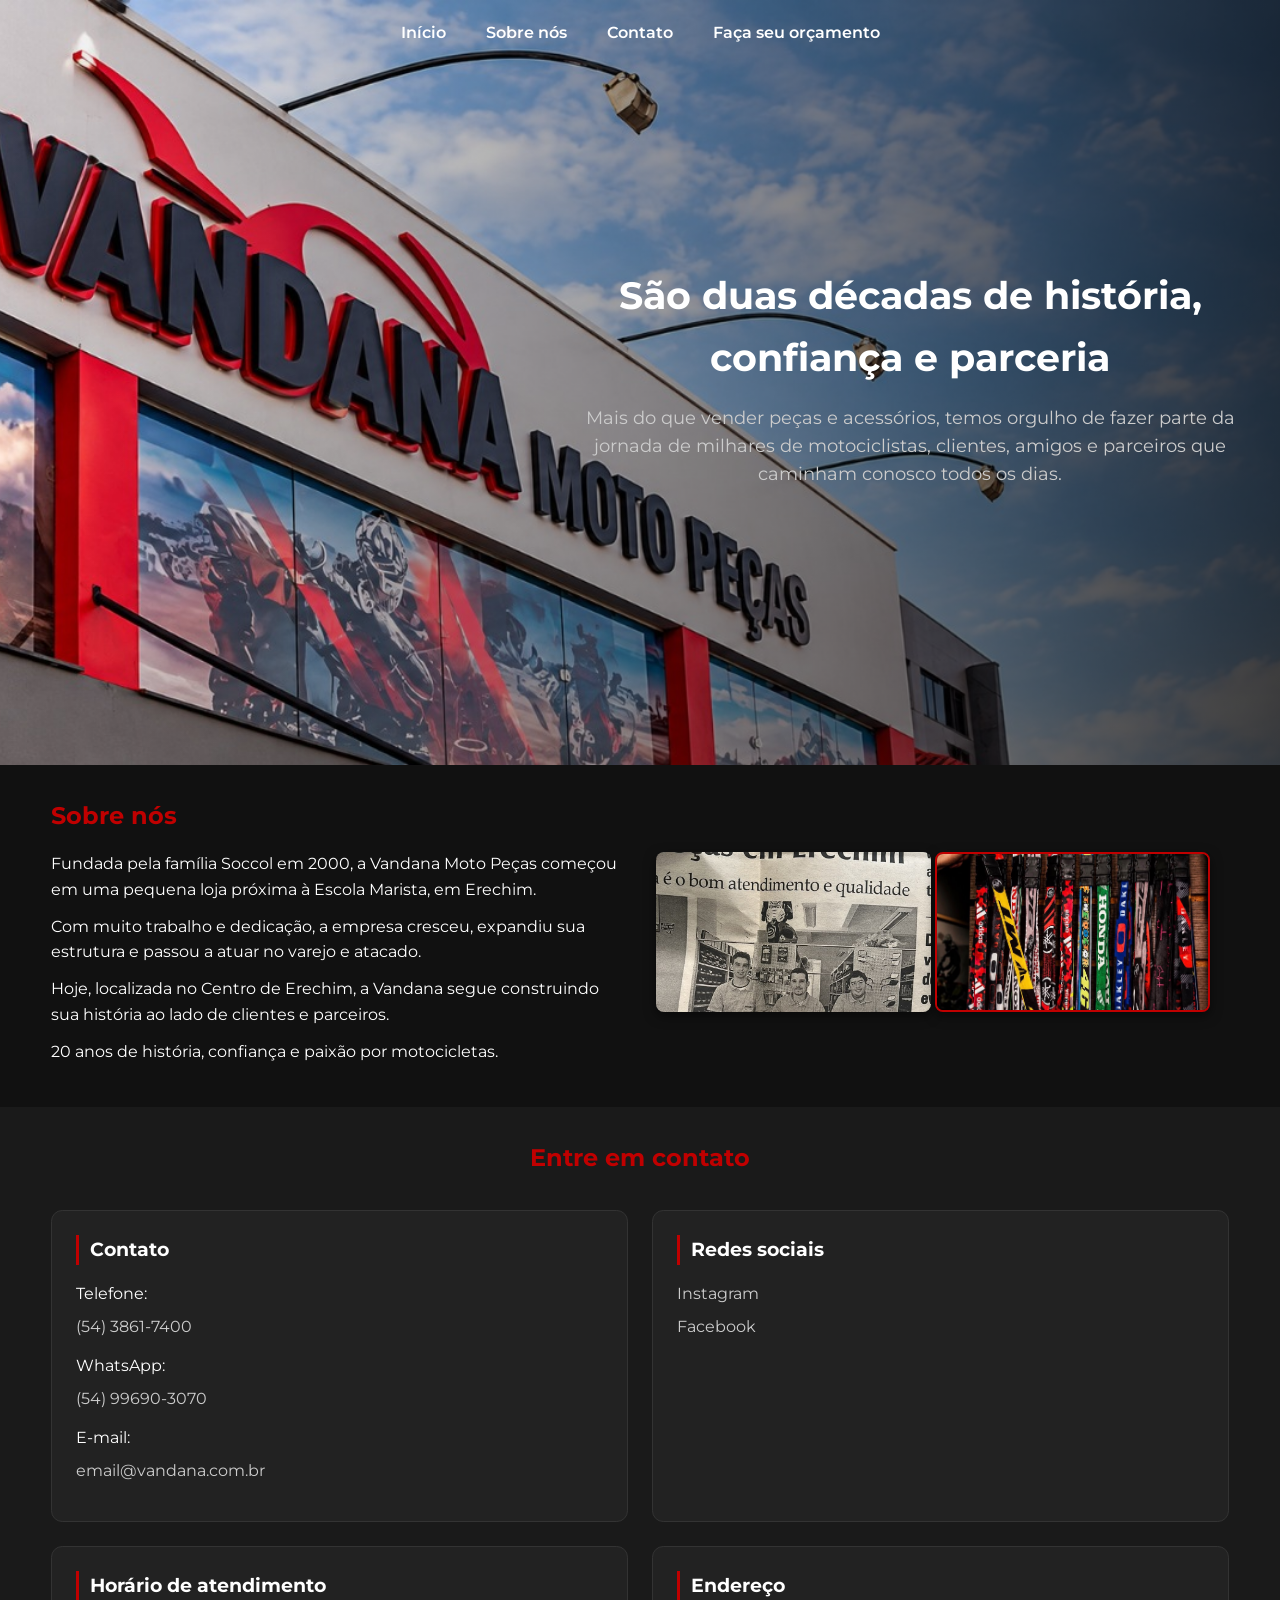
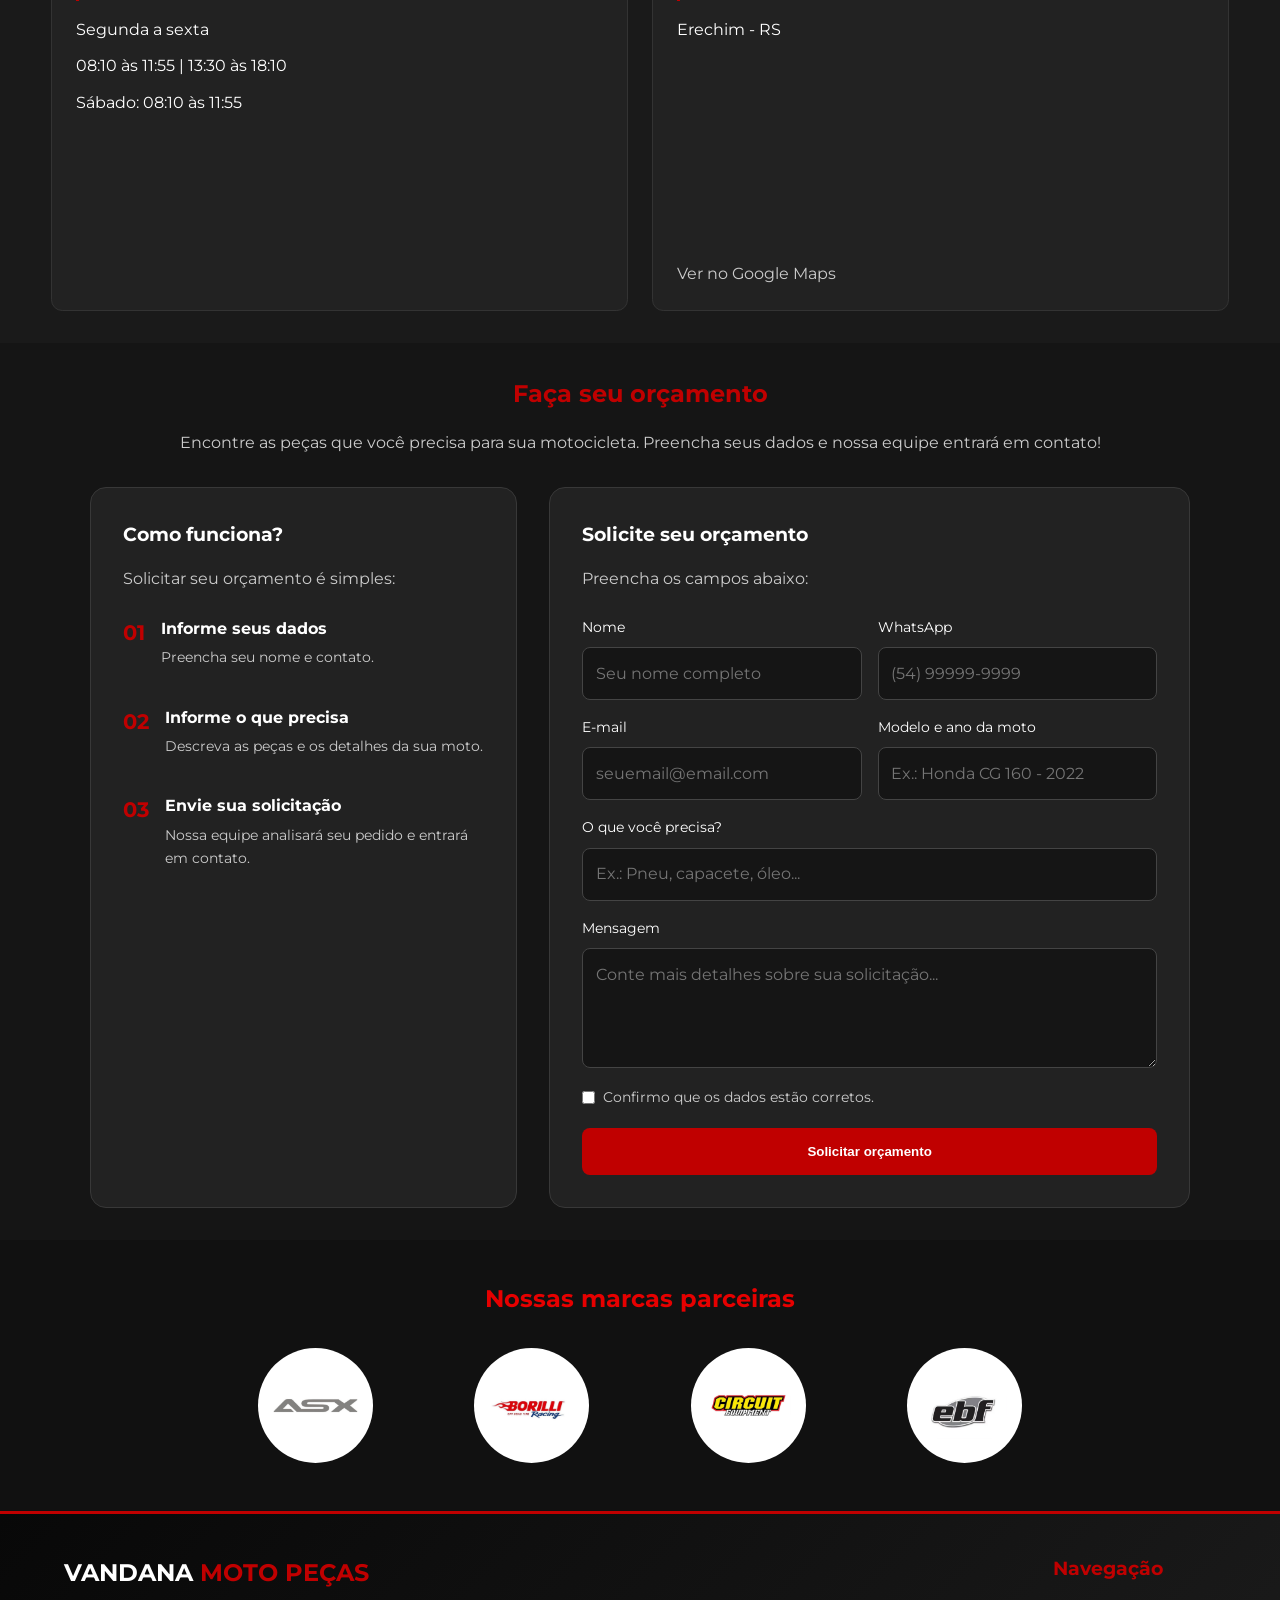
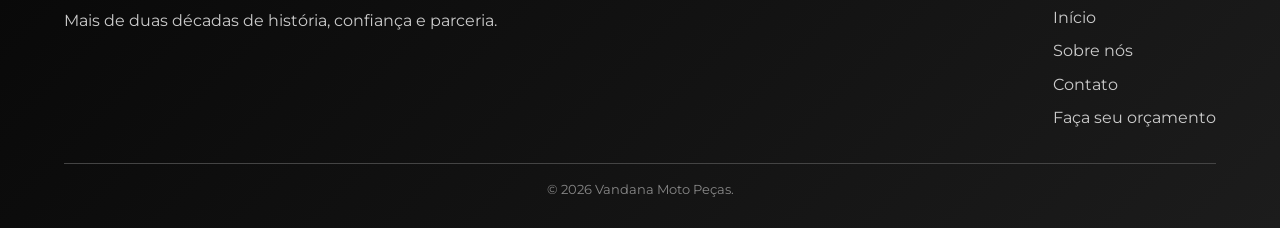
<file: index.html>
<!DOCTYPE html>
<html lang="pt-BR">

<head>
    <meta charset="UTF-8">
    <meta name="viewport" content="width=device-width, initial-scale=1.0">
    <link rel="stylesheet" href="style.css">
    <link rel="stylesheet"
href="https://cdn.jsdelivr.net/npm/swiper@11/swiper-bundle.min.css">

    <title>Vandana Moto Peças</title>
</head>

<body>
    <header>

        <nav>
            <a href="#inicio">Início</a>
            <a href="#sobre">Sobre nós</a>
            <a href="#contato">Contato</a>
            <a href="#orcamento">Faça seu orçamento</a>
        </nav>

    </header>
    <main>
        <section id="inicio">
            <div>
                <h1>
                    São duas décadas de história,
                    confiança e parceria
                </h1>
                <p>
                    Mais do que vender peças e acessórios,
                    temos orgulho de fazer parte da jornada
                    de milhares de motociclistas, clientes,
                    amigos e parceiros que caminham conosco
                    todos os dias.
                </p>
            </div>
        </section>

        <section id="sobre">

            <div>
                <h2>Sobre nós</h2>
                <p>
                    Fundada pela família Soccol em 2000,
                    a Vandana Moto Peças começou em uma
                    pequena loja próxima à Escola Marista,
                    em Erechim.
                </p>
                <p>
                    Com muito trabalho e dedicação,
                    a empresa cresceu, expandiu sua estrutura
                    e passou a atuar no varejo e atacado.
                </p>
                <p>
                    Hoje, localizada no Centro de Erechim,
                    a Vandana segue construindo sua história
                    ao lado de clientes e parceiros.
                </p>
                <p>
                    20 anos de história, confiança e paixão
                    por motocicletas.
                </p>
            </div>
            <div>
                <img src="imagens/historia.jpg" alt="História da Vandana Moto Peças">
                <img src="imagens/imagemcordao.jpg" alt="Cordão de chave">
            </div>
        </section>

       
<section id="contato">
    <h2>Entre em contato</h2>

    <div class="contato-grid">

        <div class="contato-card">
            <h3>Contato</h3>
            <ul>
                <li>Telefone: <a href="tel:+555438617400">(54) 3861-7400</a></li>
                <li>WhatsApp: <a href="https://wa.me/5554996903070">(54) 99690-3070</a></li>
                <li>E-mail: <a href="mailto:email@vandana.com.br">email@vandana.com.br</a></li>
            </ul>
        </div>

        <div class="contato-card">
            <h3>Redes sociais</h3>
            <a href="#">Instagram</a>
            <a href="#">Facebook</a>
        </div>

        <div class="contato-card">
            <h3>Horário de atendimento</h3>
            <p>Segunda a sexta</p>
            <p>08:10 às 11:55 | 13:30 às 18:10</p>
            <p>Sábado: 08:10 às 11:55</p>
        </div>

        <div class="contato-card">
            <h3>Endereço</h3>
            <p>Erechim - RS</p>
            <iframe
                src="https://www.google.com/maps?q=Vandana+Moto+Peças,+Erechim,+RS&output=embed"
                loading="lazy"
                title="Localização da Vandana Moto Peças">
            </iframe>
            <a href="https://www.google.com/maps/search/?api=1&query=Vandana+Moto+Peças,+Erechim,+RS"
            target="_blank" rel="noopener">
                Ver no Google Maps
            </a>
        </div>

    </div>
</section>

<section id="orcamento">

    <h2>Faça seu orçamento</h2>
    <p class="orcamento-intro">
        Encontre as peças que você precisa para sua motocicleta.
        Preencha seus dados e nossa equipe entrará em contato!
    </p>

    <div class="orcamento-container">

        <!-- Como funciona -->
        <div class="orcamento-info">
            <h3>Como funciona?</h3>
            <p>Solicitar seu orçamento é simples:</p>

            <div class="etapa">
                <span>01</span>
                <div>
                    <h4>Informe seus dados</h4>
                    <p>Preencha seu nome e contato.</p>
                </div>
            </div>

            <div class="etapa">
                <span>02</span>
                <div>
                    <h4>Informe o que precisa</h4>
                    <p>Descreva as peças e os detalhes da sua moto.</p>
                </div>
            </div>

            <div class="etapa">
                <span>03</span>
                <div>
                    <h4>Envie sua solicitação</h4>
                    <p>Nossa equipe analisará seu pedido e entrará em contato.</p>
                </div>
            </div>
        </div>

        <!-- Formulário -->
        <div class="orcamento-formulario">
            <h3>Solicite seu orçamento</h3>
            <p>Preencha os campos abaixo:</p>

            <form>
                <div class="campos-formulario">

                    <div>
                        <label for="nome">Nome</label>
                        <input type="text" id="nome" name="nome"
                            placeholder="Seu nome completo" required>
                    </div>

                    <div>
                        <label for="whatsapp">WhatsApp</label>
                        <input type="tel" id="whatsapp" name="whatsapp"
                            placeholder="(54) 99999-9999" required>
                    </div>

                    <div>
                        <label for="email">E-mail</label>
                        <input type="email" id="email" name="email"
                            placeholder="seuemail@email.com">
                    </div>

                    <div>
                        <label for="moto">Modelo e ano da moto</label>
                        <input type="text" id="moto" name="moto"
                            placeholder="Ex.: Honda CG 160 - 2022">
                    </div>

                    <div class="campo-completo">
                        <label for="peca">O que você precisa?</label>
                        <input type="text" id="peca" name="peca"
                            placeholder="Ex.: Pneu, capacete, óleo...">
                    </div>

                    <div class="campo-completo">
                        <label for="mensagem">Mensagem</label>
                        <textarea id="mensagem" name="mensagem"
                            placeholder="Conte mais detalhes sobre sua solicitação..."></textarea>
                    </div>

                </div>

                <label class="confirmacao">
                    <input type="checkbox" required>
                    Confirmo que os dados estão corretos.
                </label>

                <button type="submit">Solicitar orçamento</button>
            </form>
        </div>

    </div>
</section>

    <section id="marcas">

    <h2>Nossas marcas parceiras</h2>

    <div class="swiper meuSwiper">

        <div class="swiper-wrapper">

            <div class="swiper-slide">
                <img src="imagens/asx.jpg" alt="Marca 1">
            </div>

            <div class="swiper-slide">
                <img src="imagens/borilli.jpg" alt="Marca 2">
            </div>

            <div class="swiper-slide">
                <img src="imagens/circuit.jpg" alt="Marca 3">
            </div>

            <div class="swiper-slide">
                <img src="imagens/ebf.jpg" alt="Marca 4">
            </div>

            <div class="swiper-slide">
                <img src="imagens/ims.jpg" alt="Marca 5">
            </div>

             <div class="swiper-slide">
                <img src="imagens/kenda.jpg" alt="Marca 5">
            </div>

             <div class="swiper-slide">
                <img src="imagens/ls2.jpg" alt="Marca 5">
            </div>

             <div class="swiper-slide">
                <img src="imagens/motul.jpg" alt="Marca 5">
            </div>
             <div class="swiper-slide">
                <img src="imagens/norisk.jpg" alt="Marca 5">
            </div>

             <div class="swiper-slide">
                <img src="imagens/wgk.jpg" alt="Marca 5">
            </div>

        </div>

    </div>

</section>


        </div>
    </section>

    
<footer class="rodape">
    <div class="rodape-conteudo">

        <div>
            <h2>VANDANA <span>MOTO PEÇAS</span></h2>
            <p>
                Mais de duas décadas de história,
                confiança e parceria.
            </p>
        </div>

        <div class="rodape-links">
            <h3>Navegação</h3>
            <a href="#inicio">Início</a>
            <a href="#sobre">Sobre nós</a>
            <a href="#contato">Contato</a>
            <a href="#orcamento">Faça seu orçamento</a>
        </div>

    </div>

    <div class="rodape-final">
        <p>© 2026 Vandana Moto Peças.</p>
    </div>
</footer>
    <!-- Biblioteca Swiper -->
    <script src="https://cdn.jsdelivr.net/npm/swiper@11/swiper-bundle.min.js"></script>

    <!-- Seu JavaScript -->
    <script src="script.js"></script>

</body>

</html>
</file>
<file: style.css>
/* FONTE PERSONALIZADA */
@import url('https://fonts.googleapis.com/css2?family=Montserrat:wght@400;500;600;700;800&display=swap');

/* VARIÁVEIS */
:root {
    --vermelho: #c00000;
    --vermelho-escuro: #850000;
    --fundo: #111;
    --fundo-card: #1a1a1a;
    --branco: #fff;
    --cinza: #ccc;
    --espacamento: 2rem;
    --transicao: 0.3s ease;
}

/* CONFIGURAÇÃO GERAL */
* {
    margin: 0;
    padding: 0;
    box-sizing: border-box;
}

html {
    scroll-behavior: smooth;
}

body {
    font-family: 'Montserrat', sans-serif;
    background: var(--fundo);
    color: var(--branco);
    line-height: 1.6;
}

section {
    padding: var(--espacamento) 4%;
}

h2 {
    color: var(--vermelho);
    margin-bottom: 1rem;
}

p {
    margin-bottom: 0.7rem;
}

/* MENU */
header {
    position: absolute;
    top: 0;
    width: 100%;
    z-index: 10;
}

nav {
    display: flex;
    justify-content: center;
    flex-wrap: wrap;
    gap: 2.5rem;
    padding: 1.25rem;

    a {
        color: var(--branco);
        text-decoration: none;
        font-size: 1rem;
        font-weight: 600;
        transition: var(--transicao);

        &:hover {
            color: var(--vermelho);
            transform: translateY(-2px);
        }

        &:focus-visible {
            outline: 2px solid var(--vermelho);
            outline-offset: 5px;
        }
    }
}

/* INÍCIO */
#inicio {
    min-height: 85vh;
    display: flex;
    justify-content: flex-end;
    align-items: center;
    padding: 2.5rem;

    background:
        linear-gradient(90deg, transparent, rgba(0, 0, 0, 0.75)),
        url("imagens/fachada.jpg") center/cover;

    div {
        width: 55%;
        text-align: center;
    }

    h1 {
        font-size: clamp(1.8rem, 3vw, 2.5rem);
        margin-bottom: 1rem;
    }

    p {
        font-size: 1.1rem;
        color: var(--cinza);
    }
}

/* SOBRE NÓS */
#sobre {
    display: grid;
    grid-template-columns: 1fr 1fr;
    gap: 2rem;
    align-items: center;

    img {
        width: 48%;
        height: 10rem;
        object-fit: cover;
        border-radius: 0.5rem;
        box-shadow: 0 4px 12px #0008;
        transition: var(--transicao);

        &:hover {
            transform: scale(1.04);
        }
    }

    img:nth-child(2) {
        border: 2px solid var(--vermelho);
    }
}

/* CONTATO */
#contato {
    display: block;
    background: var(--fundo-card);
}

#contato > h2 {
    text-align: center;
    margin-bottom: 2rem;
}

.contato-grid {
    display: grid;
    grid-template-columns: repeat(2, 1fr);
    gap: 1.5rem;
}

.contato-card {
    background: #222;
    padding: 1.5rem;
    border-radius: 0.7rem;
    border: 1px solid #333;
    transition: var(--transicao);

    h3 {
        color: var(--branco);
        margin-bottom: 1rem;
        border-left: 3px solid var(--vermelho);
        padding-left: 0.7rem;
    }

    &:hover {
        border-color: var(--vermelho);
        transform: translateY(-3px);
    }

    a {
        display: block;
        color: var(--cinza);
        margin-top: 0.5rem;
        text-decoration: none;

        &:hover {
            color: var(--vermelho);
        }
    }

    ul {
        list-style: none;
    }

    li {
        margin-bottom: 0.8rem;
    }

    iframe {
        width: 100%;
        height: 12rem;
        border: 0;
        border-radius: 0.5rem;
    }
}

/* RODAPÉ */
.rodape {
    background: linear-gradient(135deg, #080808, #1c1c1c);
    border-top: 3px solid var(--vermelho);
    padding: 2.5rem 5% 1rem;
}

.rodape-conteudo {
    display: flex;
    justify-content: space-between;
    gap: 2rem;
    padding-bottom: 2rem;

    h2 {
        color: var(--branco);
        font-size: 1.5rem;

        span {
            color: var(--vermelho);
        }
    }

    h3 {
        color: var(--vermelho);
        margin-bottom: 0.8rem;
    }

    p {
        color: var(--cinza);
    }
}

.rodape-links {
    display: flex;
    flex-direction: column;
    gap: 0.5rem;

    a {
        color: var(--cinza);
        text-decoration: none;
        transition: var(--transicao);

        &:hover {
            color: var(--vermelho);
        }
    }
}

.rodape-final {
    border-top: 1px solid #444;
    padding-top: 1rem;
    text-align: center;

    p {
        color: #888;
        font-size: 0.8rem;
    }
}


/* ORÇAMENTO */
#orcamento {
    display: block;
    background: #151515;
}

#orcamento > h2,
.orcamento-intro {
    text-align: center;
}

.orcamento-intro {
    color: var(--cinza);
    margin-bottom: 2rem;
}

.orcamento-container {
    display: grid;
    grid-template-columns: 0.8fr 1.2fr;
    gap: 2rem;
    max-width: 1100px;
    margin: auto;
}

.orcamento-info,
.orcamento-formulario {
    background: #222;
    padding: 2rem;
    border-radius: 1rem;
    border: 1px solid #383838;
}

.orcamento-container h3 {
    color: var(--branco);
    margin-bottom: 1rem;
}

.orcamento-info > p,
.orcamento-formulario > p {
    color: var(--cinza);
    margin-bottom: 1.5rem;
}

.etapa {
    display: flex;
    gap: 1rem;
    margin: 1.5rem 0;
    align-items: flex-start;
}

.etapa span {
    color: var(--vermelho);
    font-size: 1.3rem;
    font-weight: bold;
}

.etapa h4 {
    color: white;
    margin-bottom: 0.3rem;
}

.etapa p {
    color: var(--cinza);
    font-size: 0.9rem;
}

.campos-formulario {
    display: grid;
    grid-template-columns: 1fr 1fr;
    gap: 1rem;
}

.campos-formulario > div {
    display: flex;
    flex-direction: column;
    gap: 0.5rem;
}

.campos-formulario .campo-completo {
    grid-column: 1 / -1;
}

.campos-formulario label {
    color: white;
    font-size: 0.9rem;
}

.campos-formulario input,
.campos-formulario textarea {
    width: 100%;
    padding: 0.8rem;
    background: #151515;
    color: white;
    border: 1px solid #444;
    border-radius: 0.5rem;
    font: inherit;
}

.campos-formulario input:focus,
.campos-formulario textarea:focus {
    outline: none;
    border-color: var(--vermelho);
}

.campos-formulario textarea {
    min-height: 120px;
    resize: vertical;
}

.confirmacao {
    display: flex;
    align-items: center;
    gap: 0.5rem;
    color: var(--cinza);
    margin: 1.2rem 0;
    font-size: 0.85rem;
}

.confirmacao input {
    accent-color: var(--vermelho);
}

.orcamento-formulario button {
    width: 100%;
    padding: 1rem;
    background: var(--vermelho);
    color: white;
    border: none;
    border-radius: 0.5rem;
    font-weight: bold;
    cursor: pointer;
    transition: var(--transicao);
}

.orcamento-formulario button:hover {
    background: #a90000;
    transform: translateY(-2px);
}

/* RESPONSIVIDADE */
@media (max-width: 768px) {
    nav {
        gap: 1rem;
    }

    #inicio {
        min-height: 75vh;
        justify-content: center;

        div {
            width: 100%;
        }
    }

    #sobre img {
        width: 48%;
    }

    .contato-grid {
        grid-template-columns: 1fr;
    }

    .rodape-conteudo {
        flex-direction: column;
    }

    .orcamento-container {
        grid-template-columns: 1fr;
    }

    .campos-formulario {
        grid-template-columns: 1fr;
    }

    .campos-formulario .campo-completo {
        grid-column: auto;
    }
}

@media (max-width: 600px) {
    section {
        padding: 1.5rem 5%;
    }

    nav {
        gap: 0.8rem;

        a {
            font-size: 0.8rem;
        }
    }

    #inicio {
        padding: 1.5rem;
    }

    .marca {
        min-width: 7.5rem;

        img {
            width: 7.5rem;
            height: 7.5rem;
        }
    }
}

.meuSwiper {
    max-width: 850px;
    margin: auto;
    padding: 15px 0;
}

.swiper-slide {
    display: flex;
    justify-content: center;
    align-items: center;
}

.swiper-slide img {
    width: 115px;
    height: 115px;

    border-radius: 50%;
    background: white;

    object-fit: contain;
    padding: 15px;

    transition: 0.3s;
}

.swiper-slide img:hover {
    transform: scale(1.1);
}

#marcas {
    width: 100%;
    padding: 40px 8%;
    text-align: center;
    background: #111;
}

#marcas h2 {
    width: 100%;
    text-align: center;
    color: #e60000;
    margin: 0 auto 30px auto;
    display: block;
}
</file>
